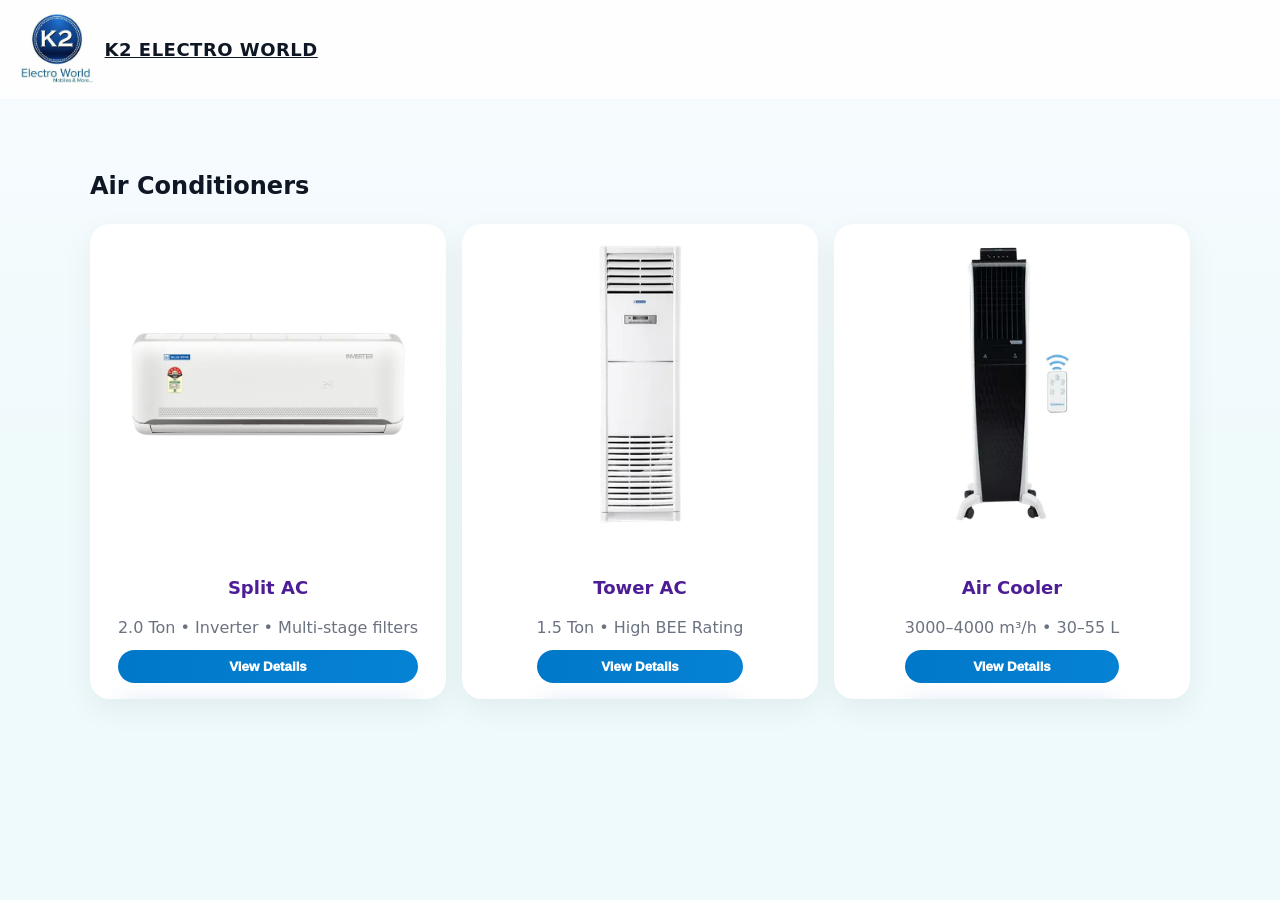
<file: ac.html>
<!DOCTYPE html>
<html lang="en">
<head>
  <meta charset="UTF-8">
  <title>Air Conditioners | K2 Electro World</title>
  <link rel="stylesheet" href="styles.css">
</head>
<body>

<header class="site-header">
  <div class="header-inner">
    <a class="brand" href="index.html">
  <img src="logo.jpg"
       alt="K2 Electro World logo"
       class="brand-logo">
  <span>K2 ELECTRO WORLD</span>
</a>
  </div>
</header>

<section class="section">
  <div class="container">
    <h2>Air Conditioners</h2>

    <div class="products-grid">

      <article class="product-card" data-id="p15">
        <img src="ac1.jpg">
        <div class="product-body">
          <h3>Split AC</h3>
          <p class="muted">2.0 Ton • Inverter • Multi-stage filters</p>
          <button class="btn view-btn" data-id="p15">View Details</button>
        </div>
      </article>

      <article class="product-card" data-id="p16">
        <img src="tower.png">
        <div class="product-body">
          <h3>Tower AC</h3>
          <p class="muted">1.5 Ton • High BEE Rating</p>
          <button class="btn view-btn" data-id="p16">View Details</button>
        </div>
      </article>

      <article class="product-card" data-id="p17">
        <img src="cooler.png">
        <div class="product-body">
          <h3>Air Cooler</h3>
          <p class="muted">3000–4000 m³/h • 30–55 L</p>
          <button class="btn view-btn" data-id="p17">View Details</button>
        </div>
      </article>

    </div>
  </div>
</section>

<!-- MODAL -->
<div id="product-modal" class="modal" aria-hidden="true">
  <div class="modal-backdrop" data-close></div>
  <div class="modal-panel">
    <button class="modal-close" data-close>✕</button>
    <div class="modal-content">
      <img id="modal-image">
      <div class="modal-body">
        <h3 id="modal-title"></h3>
        <p id="modal-specs" class="muted"></p>
        <p id="modal-desc"></p>
      </div>
    </div>
  </div>
</div>

<script src="script.js"></script>
</body>
</html>
</file>
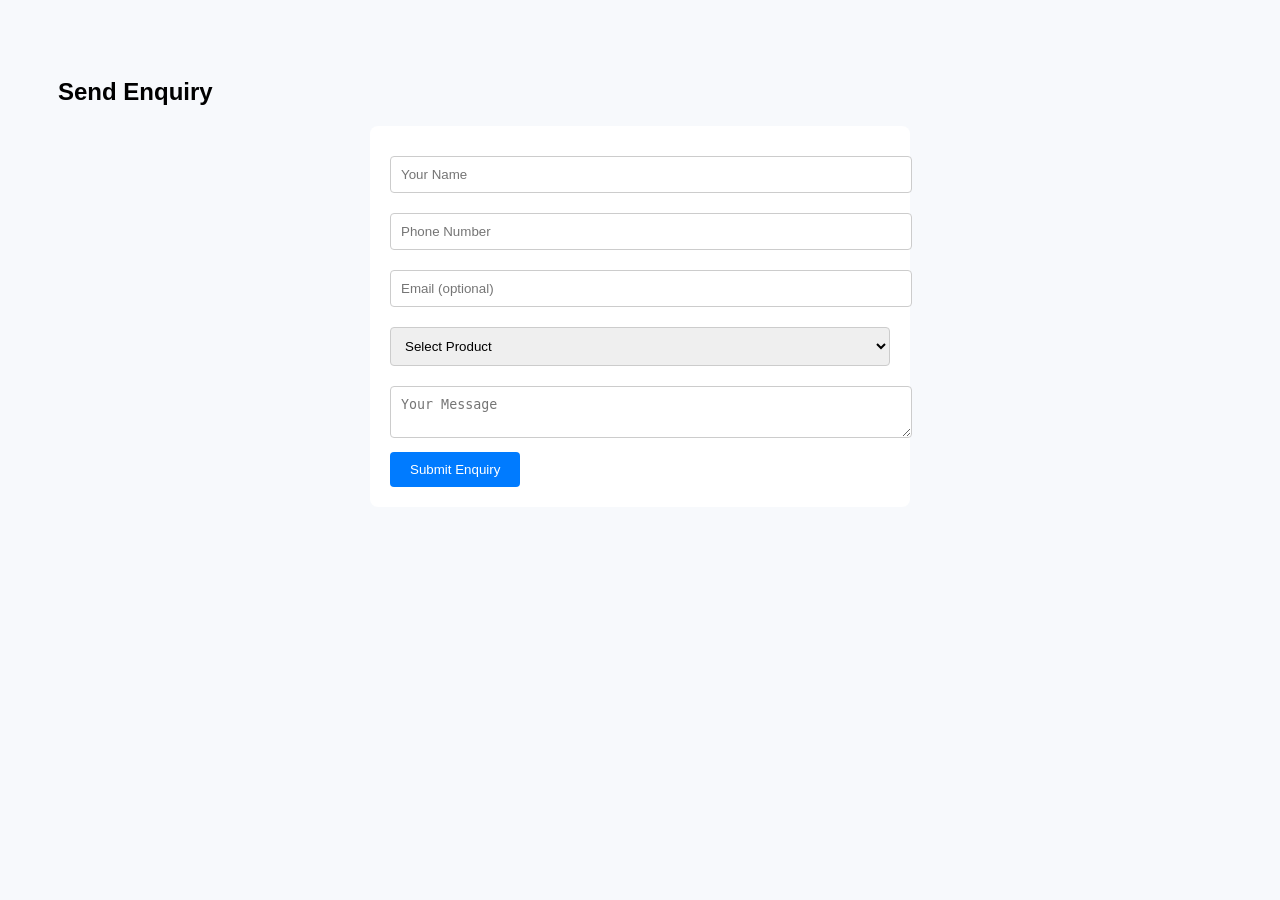
<file: syed1.html>
<!DOCTYPE html> <html lang="en"> 
<head> <meta charset="UTF-8">
     <title>Enquiry Form</title>
      <style> body { font-family: Arial;
       padding: 50px;
        background-color: #f7f9fc; 
    }
       form { max-width: 500px; margin: auto;
        background: #fff; padding: 20px; border-radius: 8px;
         }
         input, select, textarea 
         { width: 100%; padding: 10px; 
         margin: 10px 0; border-radius: 4px;
          border: 1px solid #ccc;
           }
            button { 
                padding: 10px 20px; 
                border: none;
                 border-radius: 4px; 
                 background-color: #007bff; color: #fff;
                  cursor: pointer; 
                  }
                   button:hover
                    { 
                        background-color: #0056b3;
                     }
                      </style>
                       </head>
                        <body>
                             <h2>Send Enquiry</h2>
<form method="POST" action="save_enquiry.php">
<input type="text" name="name" placeholder="Your Name" required>
<input type="tel" name="phone" placeholder="Phone Number" required> 
<input type="email" name="email" placeholder="Email (optional)">
<select name="product"> 
    <option value="">Select Product</option> 
    <option>Television</option> 
    <option>Refrigerator</option>
    <option>Air Conditioner</option>
    <option>Washing Machine</option>
    <option>Kitchen Appliance</option> 
    <option>Small Appliance</option>
</select>
<textarea name="message" placeholder="Your Message"></textarea>
<button type="submit">Submit Enquiry</button>
    </form> 
            </body>
                    </html>
</file>
<file: styles.css>
:root{
  --bg: #f6fbff;
  --surface: #ffffff;
  --muted: #6b7280;
  --accent: #0078c9; /* teal accent */
  --accent-2: #0682d4;
  --text: #0f1724;
  --glass: rgba(11, 113, 209, 0.06);
  --radius: 12px;
  --max-width: 1100px;
  --container-pad: 1.25rem;
  --shadow: 0 10px 30px rgba(15,23,36,0.06);
  font-family: "Inter", system-ui, -apple-system, "Segoe UI", Roboto, "Helvetica Neue", Arial;
}
*{box-sizing:border-box}
html,body{height:100%}
body{
  margin:0;
  font-family:"Inter", system-ui, -apple-system, "Segoe UI", Roboto, Arial;
  background:linear-gradient(180deg,#f8fbff, #eefafb 60%);
  color:var(--text);
  -webkit-font-smoothing:antialiased;
  -moz-osx-font-smoothing:grayscale;
  line-height:1.5;
}

/* Container */
.container{
  width:calc(100% - (var(--container-pad) * 2));
  max-width:var(--max-width);
  margin:0 auto;
  padding:3rem 0;
}

/* Header */
.site-header{
  position:sticky;
  top:0;
  z-index:60;
  background:rgba(255, 255, 255, 0.8);
  backdrop-filter: blur(6px);
  border-bottom:1px solid rgba(0, 98, 255, 0.04);
}
.header-inner{
  display:flex;
  align-items:center;
  justify-content:space-between;
  gap:1rem;
  padding:0.75rem calc(var(--container-pad));
}


.brand {
  display: flex;
  align-items: center;
  gap: 10px;               /
  text-decoration: none;
  color: var(--text);
}

/* Logo size control */
.brand-logo {
  height: 75px;         
  width: auto;
  object-fit: contain;
}

/* Brand text styling */
.brand span {
  font-size: 18px;
  font-weight: 800;
  letter-spacing: 0.5px;
}

/* Mobile adjustment */
@media (max-width: 600px) {
  .brand-logo {
    height: 40px;
  }

  .brand span {
    font-size: 16px;
  }
}

/* Navigation */
.nav{
display:flex;
gap:1rem;
align-items:center
}
.nav a{
  color:var(--muted);
  text-decoration:none;
  font-weight:600;
  padding:0.4rem 0.6rem;
  border-radius:8px;
}
.nav a:hover{color:var(--accent);background:var(--glass)}
.nav-toggle{display:none;background:none;border:0;color:var(--text);font-size:1.25rem}

.about-us p {
  margin-bottom: 16px;
  line-height: 1.6;
}
 /* ===== Contact CTA Section ===== */

.contact-cta {
  text-align: center;
  padding: 35px 0 25px;
  background: #f2f8ff;
  border-top: 1px solid #e0ecff;
}

.contact-cta h3 {
  font-size: 18px;
  margin-bottom: 16px;
}

/* Icons row */
.contact-cta .contact-icons {
  display: flex;
  justify-content: center;
  gap: 28px;
}

/* Each icon */
.contact-cta .contact-icons a {
  display: flex;
  flex-direction: column;
  align-items: center;
  text-decoration: none;
  color: #333;
  font-size: 13px;
  transition: transform 0.25s ease;
}

/* Icon image */
.contact-cta .contact-icons img {
  width: 46px;
  height: 46px;
  padding: 8px;
  background: #ffffff;
  border-radius: 50%;
  box-shadow: 0 6px 16px rgba(0,0,0,0.1);
  margin-bottom: 6px;
}

/* Hover effect */
.contact-cta .contact-icons a:hover {
  transform: translateY(-4px);
}

/* Mobile spacing */
@media (max-width: 600px) {
  .contact-cta .contact-icons {
    gap: 20px;
  }
}

</style>

/* Hero */
.hero{padding:3.5rem 0}
.hero-grid{
  display:grid;
  grid-template-columns:1fr 480px;
  gap:2rem;
  align-items:center;
}
.hero-text h1{font-size:2rem;margin:0 0 0.6rem}
.lead{color:var(--muted);margin:0 0 1rem}
.hero-visual img{width:100%;border-radius:14px;box-shadow:var(--shadow)}

/* Buttons */
.btn{
  display:inline-block;
  background:linear-gradient(90deg,var(--accent),var(--accent-2));
  color:rgb(255, 255, 255);
  padding:0.55rem 0.9rem;border-radius:100px;text-decoration:none;font-weight:1000;
  box-shadow:0 50px 24px rgba(1, 100, 192, 0.12);
  border:0;
  cursor:pointer;
}
.btn.ghost{background:transparent;color:var(--accent);border:1px solid rgba(0, 119, 255, 0.08)}
.btn.small{padding:0.45rem 0.7rem;font-size:0.9rem}

/* Products grid */
.products-grid{
  display:grid;
  grid-template-columns:repeat(3,1fr);
  gap:1rem;
  margin-top:1rem;
}
.product-card{
  background:var(--surface);
  border-radius:20px;
  overflow:hidden;
  box-shadow:var(--shadow);
  display:flex;
  flex-direction:column;
  transition:transform .2s ease, box-shadow .2s ease;
}

.product-card img{width:90%;height:350px;object-fit:cover;display:block}
.product-body{padding:1rem;flex:1;display:flex;flex-direction:column;gap:0.6rem}
.product-body h3{margin:0}
.product-body p{color:var(--muted);margin:0}
.product-card:focus-within, .product-card:hover{transform:translateY(-6px);box-shadow:0 18px 40px rgba(15,23,36,0.12)}

/* Modal */
.modal{position:fixed;inset:0;display:none;align-items:center;justify-content:center;z-index:200}
.modal[aria-hidden="false"]{display:flex}
.modal-backdrop{position:absolute;inset:0;background:rgba(2,6,23,0.6)}
.modal-panel{position:relative;z-index:210;max-width:900px;width:94%;background:var(--surface);border-radius:12px;box-shadow:0 30px 80px rgba(2,6,23,0.6);overflow:hidden}
.modal-close{position:absolute;right:12px;top:8px;background:transparent;border:0;color:var(--muted);font-size:1.1rem;padding:8px;cursor:pointer}
.modal-content{display:grid;grid-template-columns:1fr 1fr;gap:0}
.modal-content img{width:100%;height:100%;object-fit:cover}
.modal-body{padding:1rem}

/* Footer */
.site-footer{padding:1rem 0;border-top:1px solid rgba(15,23,36,0.04);color:var(--muted)}
.footer-inner{display:flex;justify-content:space-between;align-items:center}

/* Responsive */
@media (max-width:980px){
  .hero-grid{grid-template-columns:1fr}
  .products-grid{grid-template-columns:repeat(2,1fr)}
}
@media (max-width:700px)
{
  .nav
  {
    position:fixed;
    top:64px;
    right:5000px;
    background:var(--surface);
    padding:12px;
    border-radius:8px;
    flex-direction:column;
    display:none;
    box-shadow:var(--shadow)
  }
  .nav.open{display:flex}
  .nav-toggle{display:block}
  .products-grid{grid-template-columns:1fr}
  .header-inner{padding:0.5rem 1rem}
}
/* ===== Contact Enquiry Form ===== */

.contact-form {
  max-width: 420px;
  margin-top: 15px;
  display: flex;
  flex-direction: column;
  gap: 12px;
}

.contact-form input,
.contact-form select,
.contact-form textarea
 {
  width: 100%;
  padding: 10px 12px;
  font-size: 14px;
  border: 1px solid #ccc;
  border-radius: 6px;
  outline: none;
  transition: border-color 0.3s, box-shadow 0.3s;
  font-family: inherit;
}

/* Focus effect */
.contact-form input:focus,
.contact-form select:focus,
.contact-form textarea:focus 
{
  border-color: #1f4fd8; 
  box-shadow: 0 0 0 2px rgba(31, 79, 216, 0.15);
}

/* Textarea height */
.contact-form textarea 
{
  min-height: 90px;
  resize: vertical;
}

/* Submit button */
.contact-form .btn 
{
  margin-top: 8px;
  background: #1f4fd8;
  color: #fff;
  border: none;
  padding: 10px;
  font-size: 15px;
  font-weight: 600;
  border-radius: 6px;
  cursor: pointer;
  transition: background 0.3s, transform 0.2s;
}

.contact-form .btn:hover 
{
  background: #163bb0;
  transform: translateY(-1px);
}

/* Small screens */
@media (max-width: 600px) 
{
  .contact-form
   {
    max-width: 100%;
  }
}
/* ===== Contact Section ===== */

#contact 
{
  background: #f6fbff;
}

#contact h2 
{
  margin-bottom: 6px;
}

#contact .muted 
{
  margin-bottom: 25px;
}

/* Grid spacing */
.contact-grid
 {
  display: grid;
  grid-template-columns: 1.1fr 1fr;
  gap: 40px;
  align-items: flex-start;
}

/* LEFT : Address card */
.contact-info
 {
  background: #ffffff;
  padding: 18px 20px;
  border-radius: 10px;
  box-shadow: 0 8px 24px rgba(0,0,0,0.05);
}

.contact-info strong
 {
  font-size: 16px;
  display: block;
  margin-bottom: 6px;
}

.contact-info p
 {
  font-size: 14px;
  line-height: 1.6;
  margin-bottom: 12px;
}

/* Map */
.contact-info iframe
 {
  border-radius: 8px;
}


/* Contact icons spacing */
.contact-icons
 {
  margin-top: 18px;
  display: flex;
  gap: 14px;
}

.contact-icons img 
{
  width: 70px;
  height: 60px;
  padding: 6px;
  border-radius: 70%;
  background: #ffffff;
  box-shadow: 0 4px 10px rgba(0,0,0,0.08);
  transition: transform 0.2s;
}

.contact-icons img:hover {
  transform: scale(1.08);
}

/* Mobile cleanup */
@media (max-width: 768px) {
  .contact-grid {
    grid-template-columns: 1fr;
  }


/* Center the whole grid section */
.products-grid {
  justify-items: center;
}

/* Category cards  */
.product-card {
  max-width: 340px;
  width: 100%;
  text-align: center;
}

/* Images balanced */
.product-card img {
  height: 260px;
  object-fit: contain;
  padding: 12px;
  background: #fff;
}

/* Card content alignment */
.product-body {
  align-items: center;
  text-align: center;
}

/* Category title  */
.product-body h3,
.product-body a {
  font-size: 16px;
  font-weight: 700;
  margin-top: 8px;
}

/* Category links styling */
.product-body a {
  color: #5b21b6;
  text-decoration: none;
}

.product-body a:hover {
  text-decoration: underline;
}

/* Equal height feel */
.product-card {
  min-height: 360px;
}

/* Better spacing between rows */
.products-grid {
  row-gap: 24px;
}


@media (max-width: 700px) {
  .products-grid {
    gap: 20px;
  }

  .product-card {
    max-width: 92%;
  }

  .product-card img {
    height: 220px;
  }
}
}

.products-grid .product-card {
  text-decoration: none;
  color: inherit;
  text-align: center;
  align-items: center;
  justify-content: center;
}

/* Center image nicely */
.products-grid .product-card img {
  display: block;
  margin: 0 auto;
  height: 320px;
  object-fit:initial;
  padding: 15px;
}

/* Center category name */
.products-grid .product-card h3 {
  text-align: center;
  font-size: 18px;
  font-weight: 700;
  margin: 14px 0 6px;
  color: #4c1d95; 
}

/* Hover effect */
.products-grid .product-card:hover h3 {
  color: #1f4fd8;
}

/* Mobile balance */
@media (max-width: 700px) {
  .products-grid .product-card img {
    height: 300px;
  }

  .products-grid .product-card h3 {
    font-size: 17px;
  }
  .products-grid {
  display: grid;
  grid-template-columns: repeat(auto-fit, minmax(260px, 1fr));
  gap: 20px;
}
}
</file>
